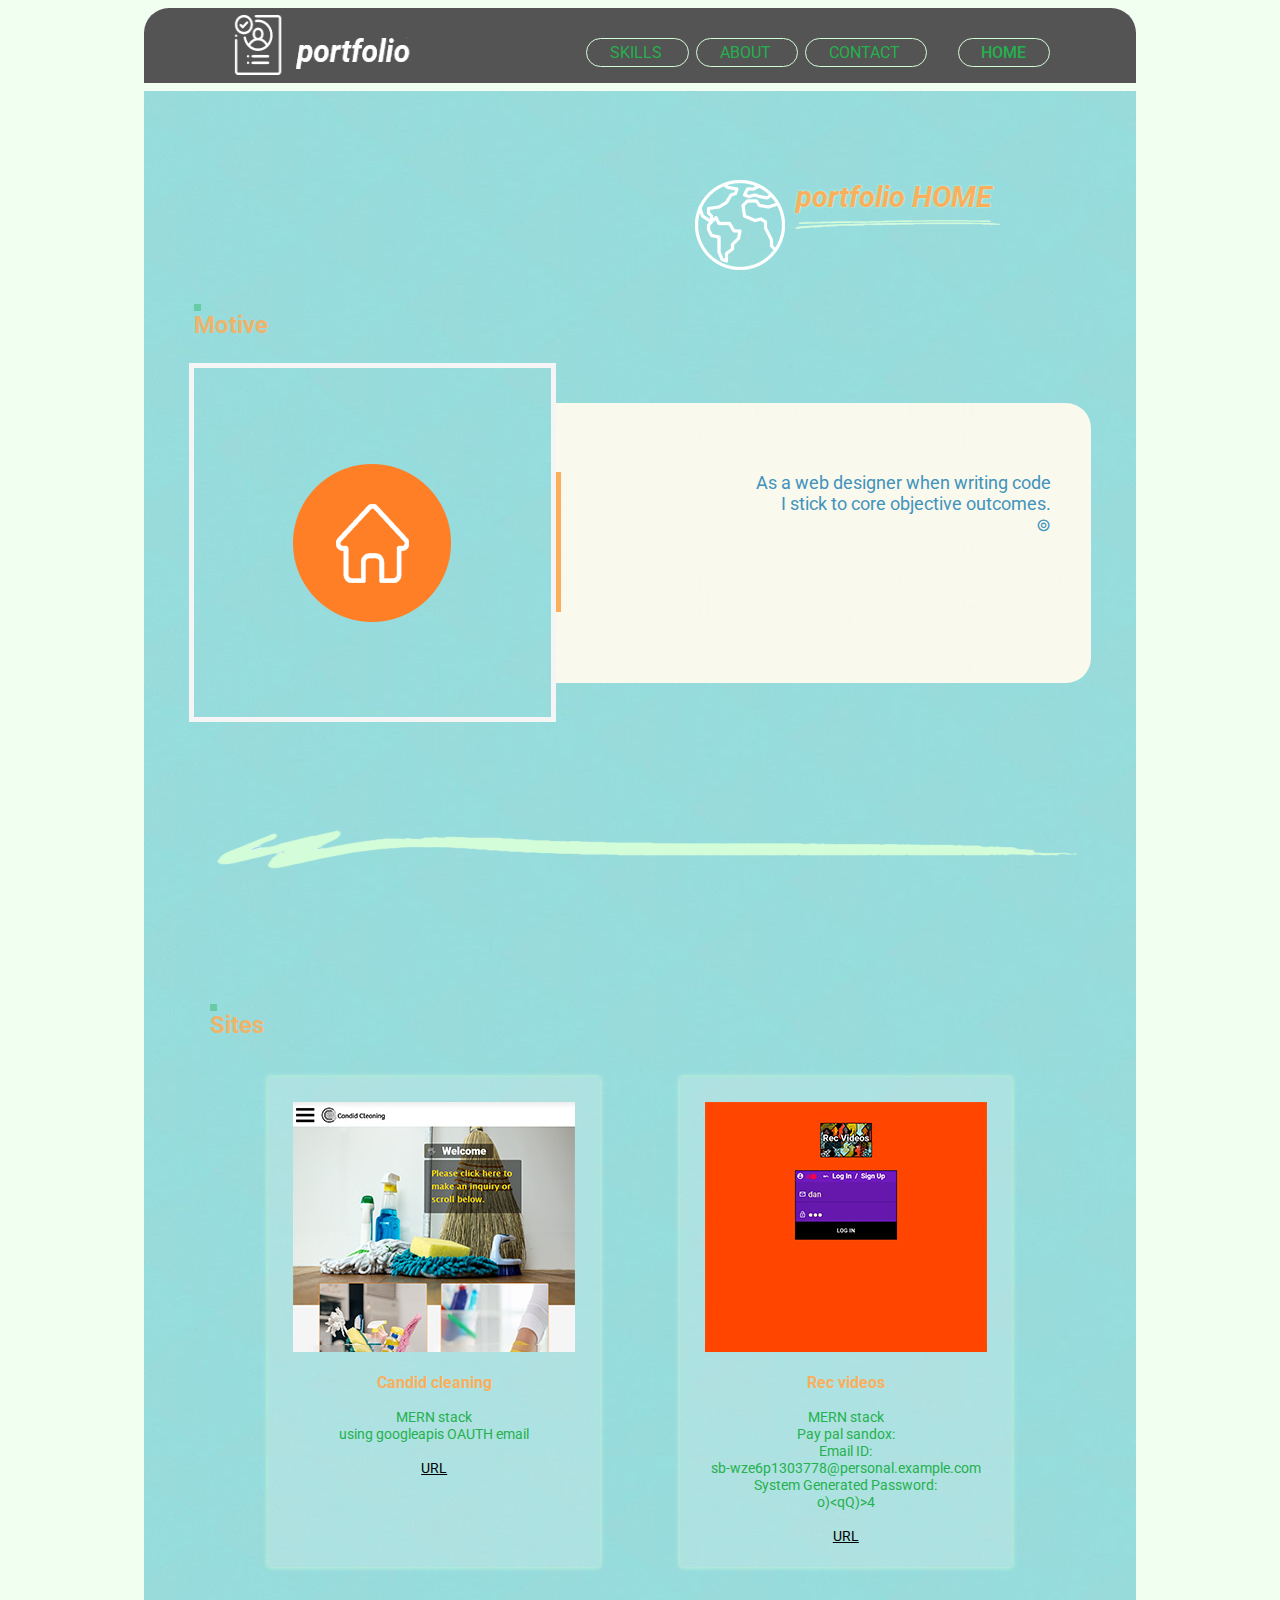
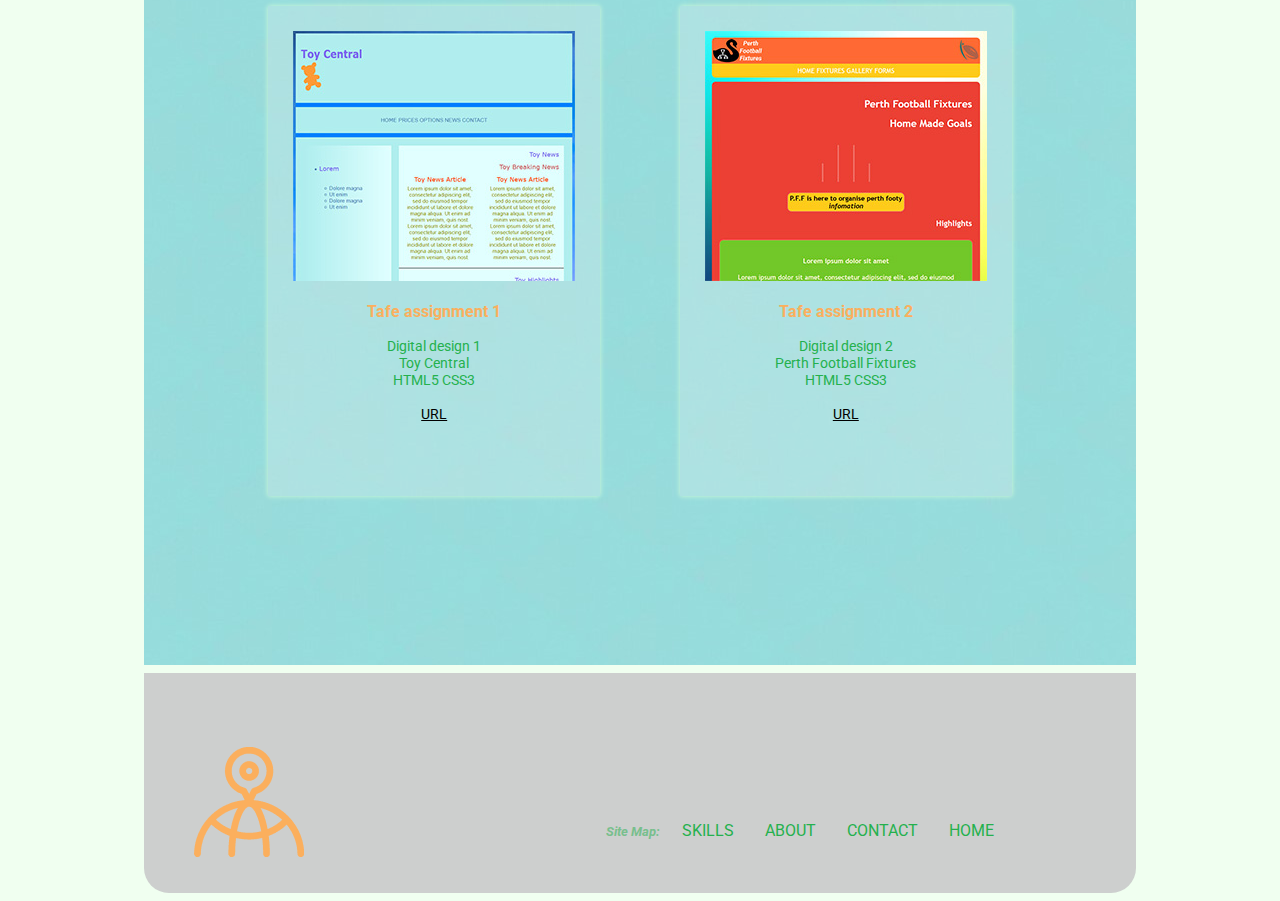
<file: index.html>
<!DOCTYPE html>

<html lang="en">

<head>

    <meta charset="utf-8">
    <meta name="description" content="Web Design Portfolio">
    <meta name="viewport" content="width=device-width, initial-scale=1.0">
    <title> Portfolio </title>
    <link rel="stylesheet" href="css/template.css" type="text/css">
    <link rel="stylesheet" href="css/styles.css" type="text/css">
    <link rel="stylesheet" href="https://fonts.googleapis.com/css2?family=Roboto">

</head>

<body>

    <div class="outer">

        <header>

            <span role="img" aria-label="logo" class="logo"></span>

            <span role="img" aria-label="logo-text" class="logo-text"></span>

            <nav>

                <ul>
                    <li>
                        <p> MENU </p>
                        <ul>
                            <li> <a href="./skills.html"> SKILLS </a> </li>
                            <li> <a href="./about.html"> ABOUT </a> </li>
                            <li> <a href="./index.php"> CONTACT </a> </li>
                            <li class="lihome">
                                <h1>
                                    <a href="./index.html">
                                        HOME
                                    </a>
                                </h1>
                            </li>
                        </ul>
                    </li>
                </ul>
                
                <br class="clearfloat" />
            </nav>

            <br class="clearfloat" />
        </header>

        <main>

            <section class="m-logo">

                <span role="img" aria-label="globe" class="m-logo-globe"></span>

                <h2>portfolio HOME</h2>

                <span role="img" aria-label="divider" class="m-logo-divider"></span>

                <br class="clearfloat" />
            </section>

            <section class="template">

                <h3>Motive</h3>

                <span class="template-img-cont">

                    <span role="img" aria-label="turn ideas into reality" class="template-img"></span>

                </span>

                <div class="template-p-cont">

                    <span class="template-p-img"></span>

                    <p class="template-p">
                        As a web designer when writing code
                        <br>
                        I stick to core objective outcomes.
                        <br>
                        &ocir;
                        <br>
                        <br>
                        <br>
                        <br>
                        <br>
                        The code requirements are:
                        <br>
                        <br>
                        &bull; Secuer &amp; Bug Free
                        <br>
                        &#x2713;
                        &cross;
                        <br>
                        <br>
                        <br>
                        &bull; Semantic &amp; Recyclable &amp; Responsive
                        <br>
                        &#x225B;
                        &#9850;
                        &#174;
                        <br>
                        <br>
                        <br>
                        &bull; Balanced Composition
                        <br>
                        &divide;
                        <br>
                        <br>
                    </p>

                </div>

                <br class="clearfloat" />
            </section>

            <span role="img" aria-label="divider" class="template-divider"></span>

            <section id="site">

                <h3>Sites</h3>

                <figure>

                    <img src="images/home/candid.jpg" alt="candid cleaning">

                    <figcaption>
                        <br>
                        <h4>
                            Candid cleaning
                        </h4>
                        <br>
                        MERN stack
                        <br>
                        using googleapis OAUTH email
                        <br>
                        <br>
                        <a target="candid" href="https://candidcleaning.com.au">
                            URL
                        </a>
                    </figcaption>

                </figure>

                <figure>

                    <img src="images/home/rec.jpg" alt="rec videos">

                    <figcaption>
                        <br>
                        <h4>
                            Rec videos
                        </h4>
                        <br>
                        MERN stack
                        <br>
                        Pay pal sandox:
                        <br>
                        Email ID:
                        <br>
                        sb-wze6p1303778@personal.example.com
                        <br>
                        System Generated Password:
                        <br>
                        o)&lt;qQ)&gt;4
                        <br>
                        <br>
                        <a target="rec" href="https://rec.videos.sunnytemp.live/">
                            URL
                        </a>
                    </figcaption>

                </figure>

                <figure>

                    <img src="images/home/tafe.jpg" alt="tafe 1">

                    <figcaption>
                        <br>
                        <h4>
                            Tafe assignment 1
                        </h4>
                        <br>
                        Digital design 1
                        <br>
                        Toy Central
                        <br>
                        HTML5 CSS3
                        <br>
                        <br>
                        <a target="tafe1" href="https://tafedig.sunnytemp.live/">
                            URL
                        </a>
                    </figcaption>

                </figure>

                <figure>

                    <img src="images/home/pff.jpg" alt="tafe 1">

                    <figcaption>
                        <br>
                        <h4>
                            Tafe assignment 2
                        </h4>
                        <br>
                        Digital design 2
                        <br>
                        Perth Football Fixtures
                        <br>
                        HTML5 CSS3
                        <br>
                        <br>
                        <a target="tafe2" href="../pff/index.html">
                            URL
                        </a>
                    </figcaption>

                </figure>

                <br class="clearfloat" />
            </section>

            <br class="clearfloat" />
        </main>

        <footer>

            <span role="img" aria-label="web logo"></span>

            <ul>
                <li class="sm">
                    <h5>Site Map:</h5>
                </li>
                <li> <a href="./skills.html"> SKILLS </a> </li>
                <li> <a href="./about.html"> ABOUT </a> </li>
                <li> <a href="./index.php"> CONTACT </a> </li>
                <li class="lihome"> 
                    <a href="./index.html"> HOME </a>
                 </li>
            </ul>

        </footer>

    </div>

</body>

</html>
</file>
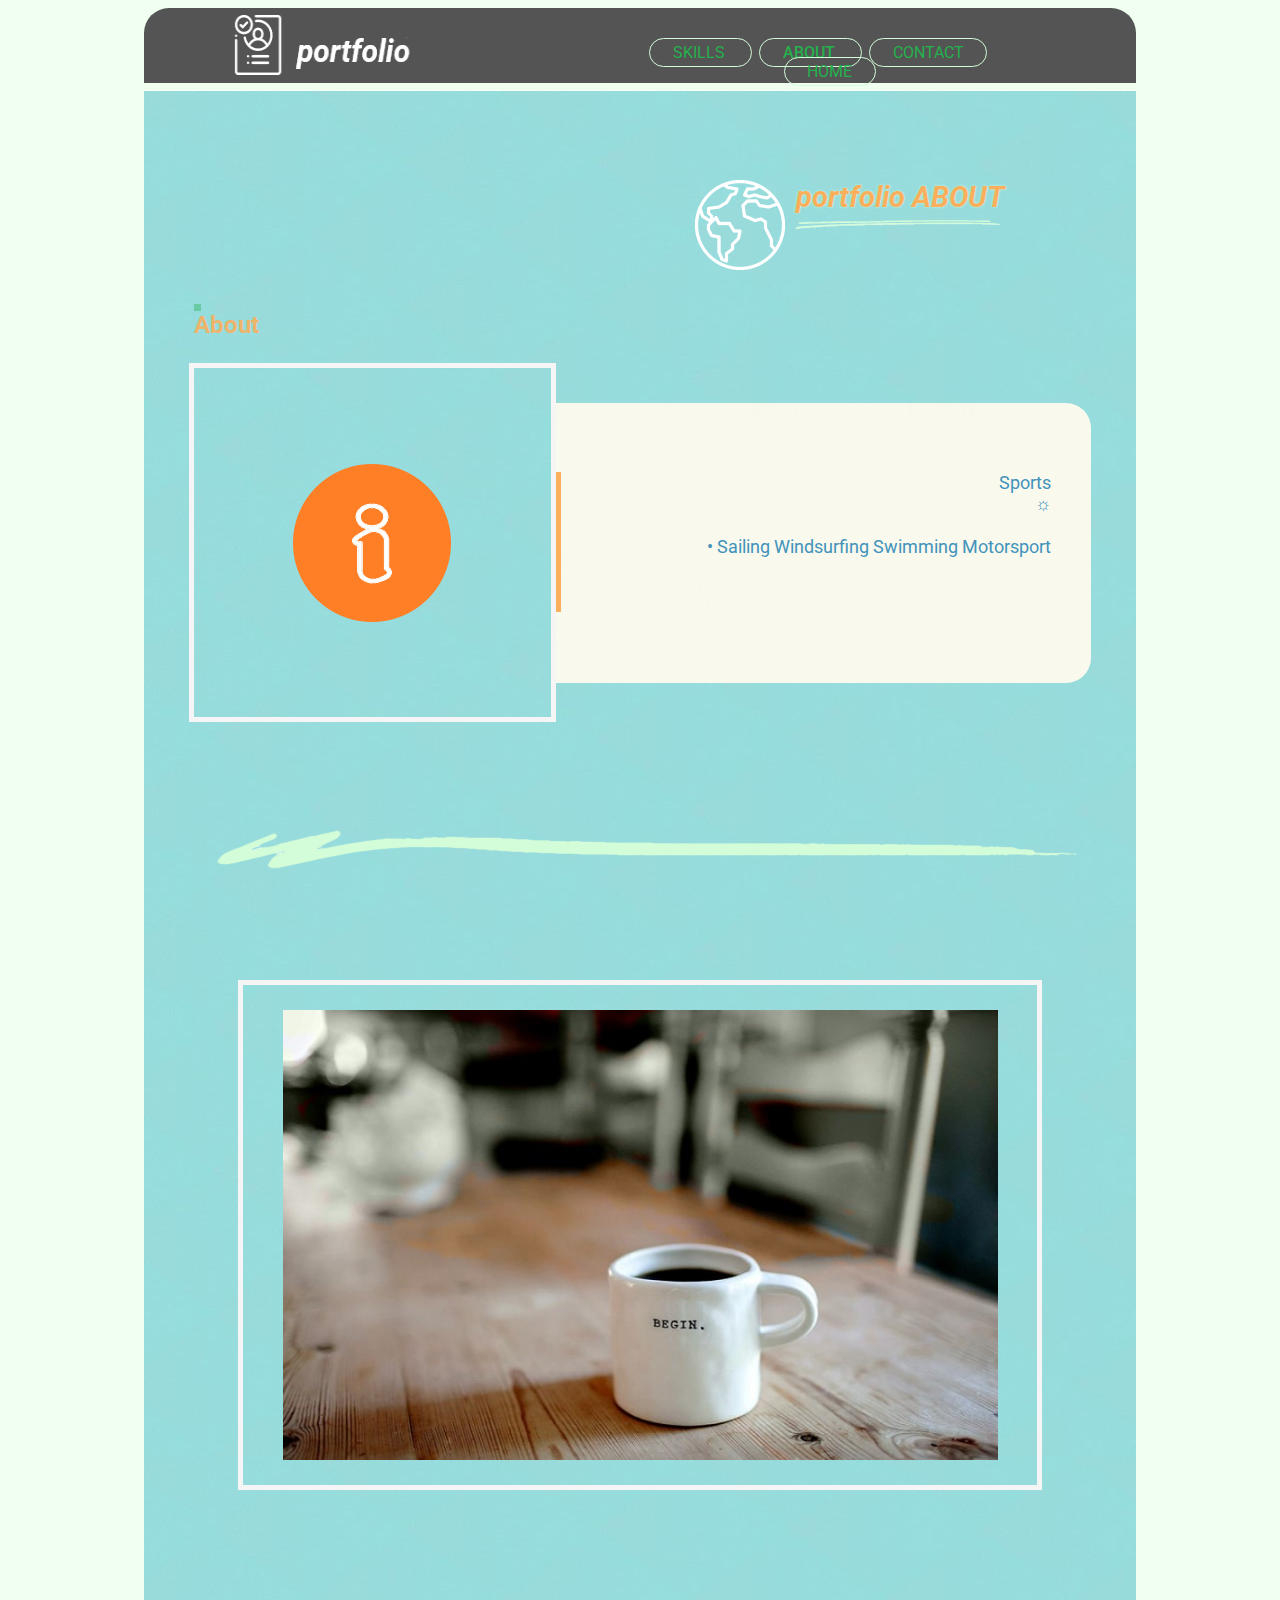
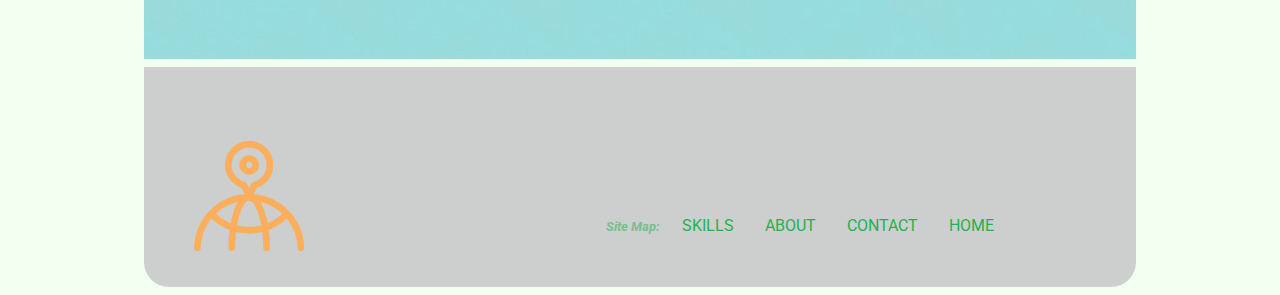
<file: about.html>
<!DOCTYPE html>

<html lang="en">

<head>

    <meta charset="utf-8">
    <title> Portfolio </title>
    <meta name="viewport" content="width=device-width, initial-scale=1.0">
    <link rel="stylesheet" href="css/template.css" type="text/css">
    <link rel="stylesheet" href="css/about.css" type="text/css">
    <link rel="stylesheet" href="https://fonts.googleapis.com/css2?family=Roboto">


</head>

<body>

    <div class="outer">

        <header>

            <span role="img" aria-label="logo" class="logo"></span>

            <span role="img" aria-label="logo-text" class="logo-text"></span>

            <nav>

                <ul>
                    <li>
                        <p> MENU </p>
                        <ul>
                            <li> <a href="./skills.html"> SKILLS </a> </li>
                            <li>
                                <h1>
                                    <a href="./about.html">
                                        ABOUT
                                    </a>
                                </h1>
                            </li>
                            <li> <a href="./index.php"> CONTACT </a> </li>
                            <li class="lihome">
                                <a href="./index.html"> HOME </a>
                            </li>
                        </ul>
                    </li>
                </ul>

                <br class="clearfloat" />
            </nav>

            <br class="clearfloat" />
        </header>

        <main>

            <section class="m-logo">

                <span role="img" aria-label="globe" class="m-logo-globe"></span>

                <h2>portfolio ABOUT</h2>

                <span role="img" aria-label="divider" class="m-logo-divider"></span>

                <br class="clearfloat" />
            </section>

            <section class="template">

                <h3>About</h3>

                <span class="template-img-cont">

                    <span role="img" aria-label="think outside the box" class="template-img"></span>

                </span>

                <div class="template-p-cont">

                    <span class="template-p-img"></span>

                    <p class="template-p">                  
                        Sports
                        <br>
                        &#x263C;                    
                        <br>
                        <br>                        
                        &bull; Sailing Windsurfing Swimming Motorsport
                        <br>                   
                        <br>
                        <br>
                        <br>
                        Passtimes
                        <br>
                        &#x2941;                                       
                        <br>
                        <br> 
                        &bull; Fitness Socializing Study
                        <br>                   
                        <br>
                        <br>
                        <br>
                        Hobbies
                        <br>
                        &#x2685;                                          
                        <br>
                        <br> 
                        &bull; Music Reading Games Pets
                        <br>                      
                        <br>
                        <br>
                        <br>
                        Certifications
                        <br>
                        &#x272A;                                        
                        <br>
                        <br> 
                        &bull; Certificate
                        <br>
                        Technical University of Munich 
                        <br>                    
                        Make Your Own App 2020
                        <br>
                        <br> 
                        &bull; Currently enrolled at Tafe in 
                        <br> 
                        Certificate 4 Web Based Technologies
                        <br>                     
                        <br>
                        <br>
                        <br>
                        Experience
                        <br>
                        &#x2616;                                         
                        <br>
                        <br> 
                        &bull; Eight years in an 
                        <br>
                        Iron Ore Technician and 
                        <br> 
                        Storage role. Performing  
                        <br>                        
                        sample prep, driving 
                        <br>
                        forklift's and C class
                        <br>
                        vehicles and managing stores. 
                        <br>
                        <br>    
                    </p>

                </div>

                <br class="clearfloat" />
            </section>

            <span role="img" aria-label="divider" class="template-divider"></span>

            <span role="img" aria-label="coffe" class="template-img-bottom"></span>

            <br class="clearfloat" />
        </main>


        <footer>

            <span role="img" aria-label="web logo"></span>

            <ul>
                <li class="sm">
                    <h5>Site Map:</h5>
                </li>
                <li> <a href="./skills.html"> SKILLS </a> </li>
                <li> <a href="./about.html"> ABOUT </a> </li>
                <li> <a href="./index.php"> CONTACT </a> </li>
                <li class="lihome"> 
                    <a href="./index.html"> HOME </a> 
                </li>
            </ul>

        </footer>

    </div>

</body>

</html>
</file>
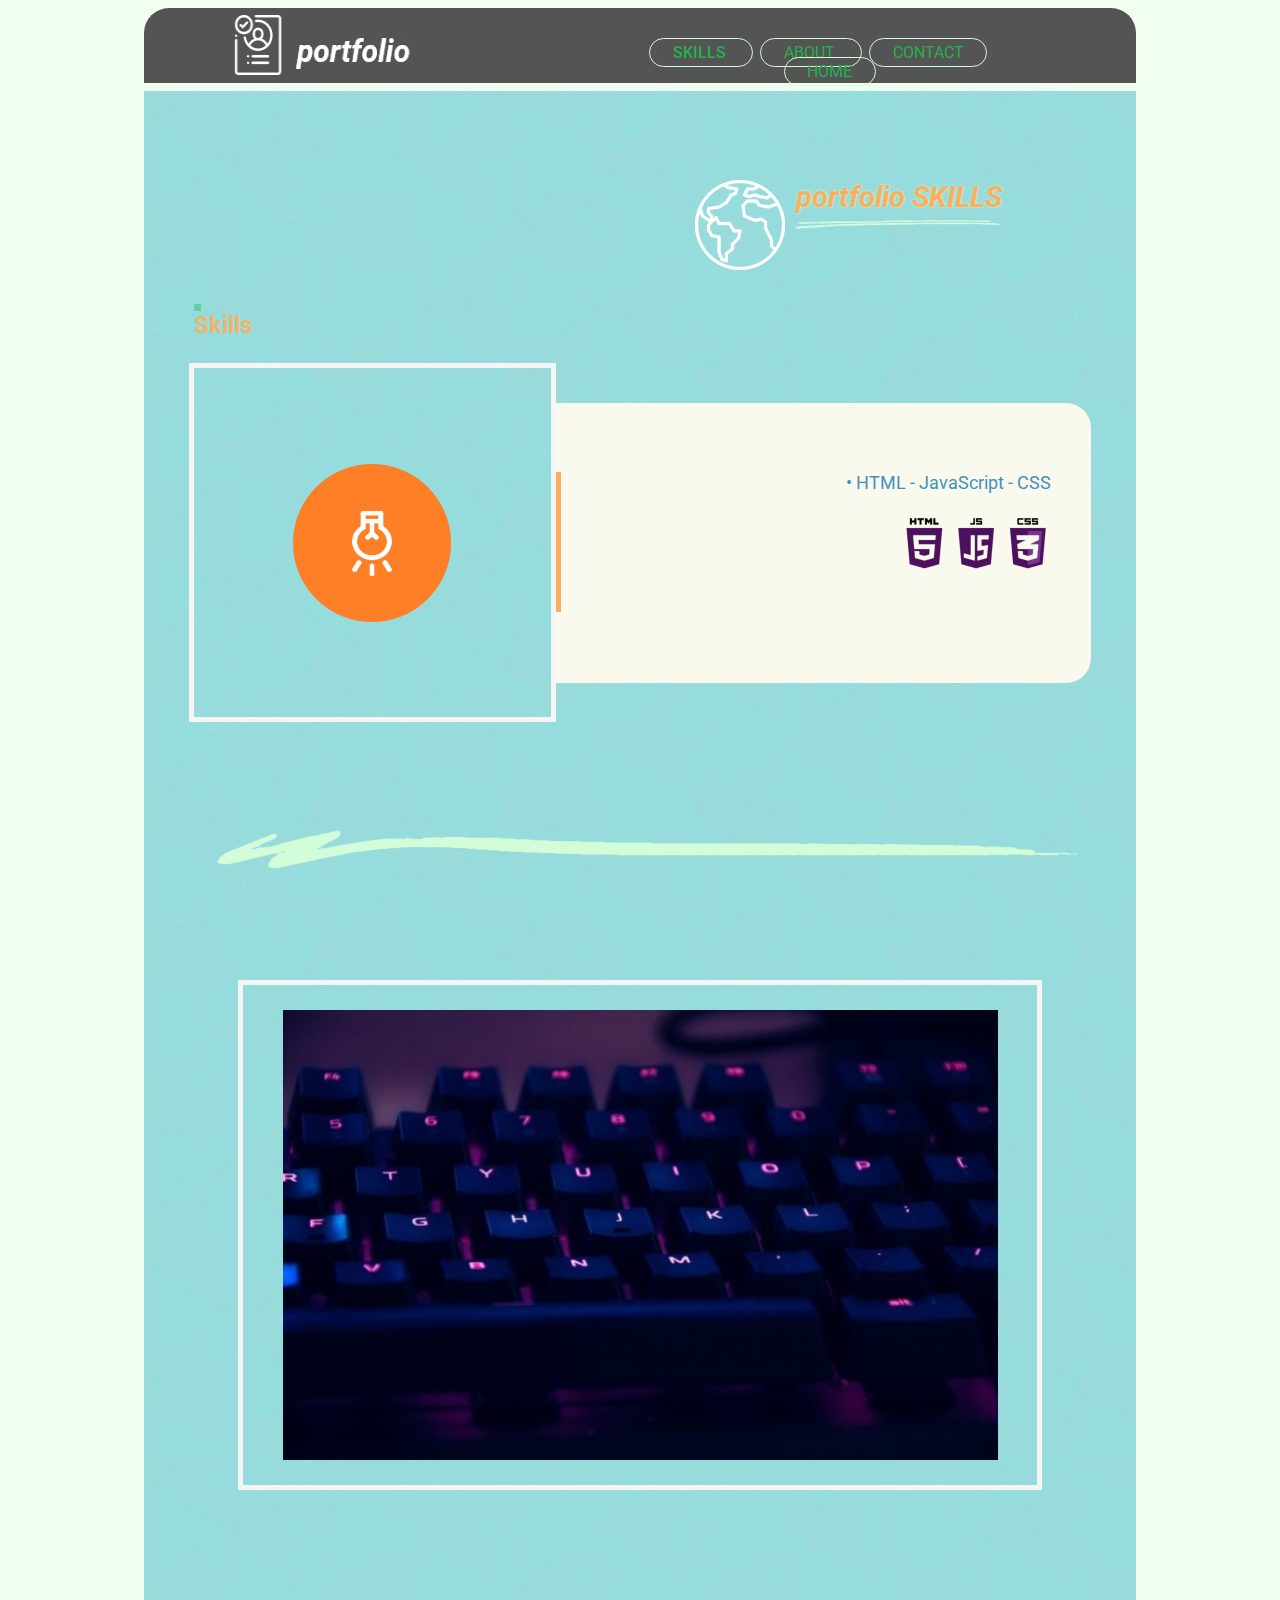
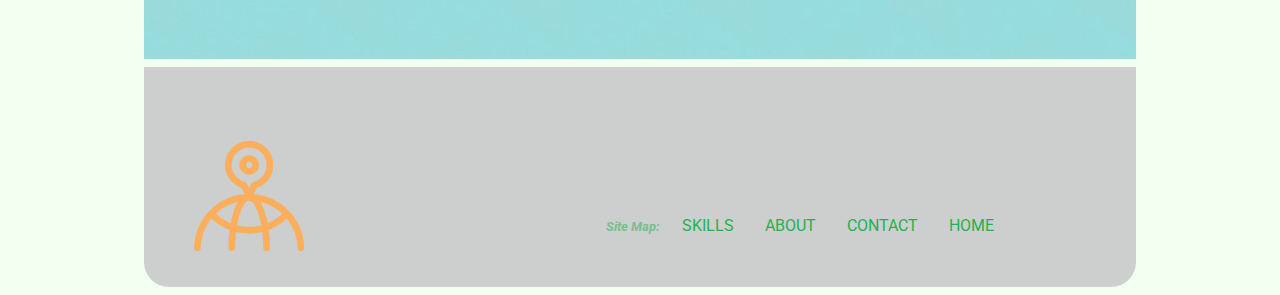
<file: skills.html>
<!DOCTYPE html>

<html lang="en">

<head>

    <meta charset="utf-8">
    <meta name="viewport" content="width=device-width, initial-scale=1.0">
    <title> Portfolio </title>
    <link rel="stylesheet" href="css/template.css" type="text/css">
    <link rel="stylesheet" href="css/skills.css" type="text/css">
    <link rel="stylesheet" href="https://fonts.googleapis.com/css2?family=Roboto">

</head>

<body>

    <div class="outer">

        <header>

            <span role="img" aria-label="logo" class="logo"></span>

            <span role="img" aria-label="logo-text" class="logo-text"></span>

            <nav>

                <ul>
                    <li>
                        <p> MENU </p>
                        <ul>
                            <li>
                                <h1>
                                    <a href="./skills.html">
                                        SKILLS
                                    </a>
                                </h1>
                            </li>
                            <li> <a href="./about.html"> ABOUT </a> </li>
                            <li> <a href="./index.php"> CONTACT </a> </li>
                            <li class="lihome">
                                <a href="./index.html"> HOME </a>
                            </li>
                        </ul>
                    </li>
                </ul>

                <br class="clearfloat" />
            </nav>

            <br class="clearfloat" />
        </header>

        <main>

            <section class="m-logo">

                <span role="img" aria-label="globe" class="m-logo-globe"></span>

                <h2>portfolio SKILLS</h2>

                <span role="img" aria-label="divider" class="m-logo-divider"></span>

                <br class="clearfloat" />
            </section>

            <section class="template">

                <h3>Skills</h3>

                <span class="template-img-cont">

                    <span role="img" aria-label="skills img" class="template-img"></span>

                </span>

                <div class="template-p-cont">

                    <span class="template-p-img"></span>

                    <p class="template-p">
                        &bull; HTML - JavaScript - CSS
                        <br>
                        <br>
                        <img src="images/skills/pngwave.png" alt="HTML JS CSS">
                        <br>
                        <br>
                        <br>
                        &bull; Create React App - Angular
                        <br>
                        <br>
                        <img src="images/skills/react.png" alt="Create React App">
                        <img src="images/skills/angular.png" alt="Angular">
                        <br>
                        <br>
                        <br>
                        &bull; Photoshop
                        <br>
                        <br>
                        <img src="images/skills/ps.png" alt="Photoshop">
                        <br>
                        <br>
                        <br>
                        &bull; NodeJs - PHP
                        <br>
                        <br>
                        <img src="images/skills/nodejs.png" alt="NodeJs">
                        <img src="images/skills/php.png" alt="PHP">
                        <br>
                        <br>
                        <br>
                        &bull; Apache - Nginx - Ubuntu Linux
                        <br>
                        <br>
                        <img src="images/skills/apche.png" alt="Apache">
                        <img src="images/skills/nginx.png" alt="Nginx">
                        <img src="images/skills/unbu.png" alt="Ubuntu">
                        <br>
                        <br>
                        <br>
                        &bull; Virtual Machine Cloud Hosting
                        <br>
                        <br>
                        <img src="images/skills/cloud.png" alt="Cloud Hosting">
                        <br>
                        <br>
                        <br>
                        &bull; SQL - MongoDB
                        <br>
                        <br>
                        <img src="images/skills/sql.png" alt="MY SQL">
                        <img src="images/skills/mongo.png" alt="MongoDB">
                        <br>
                        <br>
                    </p>

                </div>

                <br class="clearfloat" />
            </section>

            <span role="img" aria-label="divider" class="template-divider"></span>

            <span role="img" aria-label="keyboard img" class="template-img-bottom"></span>

            <br class="clearfloat" />
        </main>


        <footer>

            <span role="img" aria-label="web logo"></span>

            <ul>
                <li class="sm">
                    <h5>Site Map:</h5>
                </li>
                <li> <a href="./skills.html"> SKILLS </a> </li>
                <li> <a href="./about.html"> ABOUT </a> </li>
                <li> <a href="./index.php"> CONTACT </a> </li>
                <li class="lihome">
                     <a href="./index.html"> HOME </a> 
                </li>
            </ul>

        </footer>

    </div>

</body>

</html>
</file>
<file: css/template.css>
@charset "utf-8";
/* GLOBAL */

body {
  font-family: "Roboto", sans-serif;
  background-color: honeydew;
}

.outer {
  max-width: 992px;
  margin: auto;
}

h1 {
  display: inline;
  font-size: medium;
  margin: 0;
  padding: 0;
  font-weight: 500;
}

h2 {
  display: inline;
  color: rgb(251, 175, 93);
  font-size: 1.8em;
  margin: 0;
  padding: 0;
}

h3 {
  color: rgba(251, 175, 93, 0.9);
  font-size: x-large;
  width: 7.5px;
  border-top: 7.5px solid rgba(36, 177, 77, 0.4);
}

h5 {
  display: inline;
  font-size: small;
  color: rgb(36, 177, 77);
  font-style: italic;
  opacity: 0.5;
}

.clearfloat {
  font-size: 0px;
  margin: 0px;
  padding: 0px;
  clear: both;
  float: none;
  height: 0px;
  width: 0px;
  border: 0px none;
  line-height: 0px;
}

/* HEADER */

header {
  width: 100%;
  background-image: url(../images/template/head-back.jpg);
  background-size: 100% 100%;
  height: 75px;
  border-bottom: 8px solid honeydew;
  border-top-left-radius: 25px;
  border-top-right-radius: 25px;
  display: flex;
}

.logo {
  height: 75px;
  width: 260px;
  margin-left: 5%;
  background-image: url(../images/template/logotext.png);
  background-size: 100% 100%;
  background-repeat: no-repeat;
  position: relative;
}

.logo-text {
  display: none;
  height: 75px;
  width: 123px;
  background-image: url(../images/template/textonly.png);
  background-size: 100% 100%;
  background-repeat: no-repeat;
  position: relative;
}

nav {
  margin: 3.5% 8.3% 2.5% 13%;
  width: 47.5%;
  height: auto;
}

/* UL */

nav ul {
  margin: 0;
  padding: 0;
  list-style-type: none;
  text-align: center;
}

nav ul p {
  display: none;
  cursor: pointer;
  color: rgb(36, 177, 77);
  margin: 0 0 30px 0;
}

nav ul li ul li,
footer ul li {
  display: inline;
}

nav .lihome {
  margin: 0 0 0 5%;
}

nav ul li ul li a,
footer ul li a {
  background-color: transparent;
  color: rgb(36, 177, 77);
  margin: 0.75%;
  text-decoration: none;
}

nav ul li ul li a {
  padding: 4px 22.5px;
  border: 1px solid rgb(211, 252, 216);
  border-radius: 25px;
}

footer ul li a {
  padding: 4px 10px;
}

footer ul {
  text-align: center;
  width: 47.5%;
  padding: 0;
  margin: 15% 9.4% 5% 27%;
  list-style-type: none;
}

footer .lihome {
  margin: 0;
}

.sm {
  padding-right: 1%;
}

nav ul li ul li a:hover,
footer ul li a:hover,
nav ul p:hover {
  color: rgb(251, 175, 93);
}

/* MAIN */

main {
  position: relative;
  width: 100%;
}

main::after {
  content: "";
  background-image: url(../images/template/back.jpg);
  opacity: 1;
  top: 0;
  left: 0;
  bottom: 0;
  right: 0;
  position: absolute;
  z-index: -999;
}

.m-logo {
  position: relative;
  display: block;
  margin: auto auto 3% 55.5%;
  padding-top: 9%;
  width: 44.5%;
}

.m-logo-globe {
  display: inline-block;
  background-image: url(../images/template/globe.png);
  background-size: 90px 90px;
  height: 90px;
  width: 90px;
}

.m-logo h2 {
  display: inline-block;
  font-style: oblique;
  margin-left: 2.5%;
  position: absolute;
  text-shadow: 0 0 2.5px rgb(211, 252, 216);
}

.m-logo-divider {
  display: block;
  position: absolute;
  height: 9px;
  width: 205px;
  bottom: 45px;
  left: 100px;
  background-image: url(../images/template/logo-main-underline.png);
  background-size: 100% 100%;
  background-repeat: no-repeat;
}

/* TEMPLATE */

.template h3 {
  margin-left: 5%;
}

.template-img-cont {
  width: calc(992px - 73.991%);
  height: 250px;
  display: inline-block;
  margin-left: calc(987px - 95%);
  border: 5px solid whitesmoke;
  padding: 5%;
}

.template-p-cont {
  height: 280px;
  width: calc(992px - 46.02%);
  float: right;
  margin: 4% calc(987px - 95%) 0 0;
  border-top-right-radius: 25px;
  border-bottom-right-radius: 25px;
  background-image: url(../images/template/text.jpg);
  background-size: 100% 100%;
}

.template-p {
  height: 50%;
  margin: 13% 0;
  padding: 0 40px;
  color: rgb(65, 147, 188);
  border-left: 5px solid rgb(251, 175, 93);
  text-align: right;
  overflow-y: auto;
  overflow-x: hidden;
  /*  scrollbar color and scrollbar width and overflow-y overlay will not validate */
  overflow-y: overlay;
  scrollbar-color: black rgb(251, 175, 93);
  scrollbar-width: thin;
  font-size: large;
  word-wrap: break-word;
}

.template-p-img {
  width: 25px;
  height: 25px;
  background-image: url(../images/template/equal0.png);
  background-size: 25px 25px;
  background-repeat: no-repeat;
  background-position: center;
  display: none;
  opacity: 0.3;
  position: absolute;
  right: 12px;
  top: 57.5px;
  z-index: 999;
}

/* -webkit-scrollbar will not validate  */

.template-p::-webkit-scrollbar {
  width: 7px;
}

.template-p::-webkit-scrollbar-thumb {
  background: rgb(251, 175, 93);
}

.template-p::-webkit-scrollbar-track {
  background: black;
}

.template-p::-webkit-scrollbar-thumb:hover {
  background: rgb(251, 175, 93);
}

.template-divider {
  background-image: url(../images/template/div1.png);
  background-size: 100% 100%;
  background-repeat: no-repeat;
  margin: 7.5% auto;
  width: 90.021%;
  height: 109px;
  display: block;
}

/* FOOTER */

footer {
  height: 220px;
  background-image: url(../images/template/foot-back.jpg);
  background-size: 100% 100%;
  border-top: 8px solid honeydew;
  border-bottom-left-radius: 25px;
  border-bottom-right-radius: 25px;
  display: flex;
}

footer span {
  height: 110px;
  width: 110px;
  margin-top: 7.5%;
  margin-left: 5%;
  background-image: url(../images/template/sitemap.png);
  background-size: 100% 100%;
  background-repeat: no-repeat;
}

/* RESPONSIVE */

@media only screen and (max-width: 1024px) {
  header {
    flex-direction: column;
    height: initial;   
  }
  .logo {
    display: none; 
  }
  .logo-text {
    display: block;
    margin: auto;
  }
  nav {
    margin: auto;
    width: 100%;
  }
  nav ul li p {
    display: block;
  }
  nav ul li ul {
    display: none;
  }
  nav ul li:hover ul {
    display: block;
  }
  nav ul li ul {
    width: 100%;
    margin: auto;
  }
  nav ul li ul li {
    line-height: 35px;
    padding: 0;
  }
  nav ul li ul li a {
    width: 30%;
    display: inline-block;
    border-radius: 0;
    font-size: 0.92em;
  }
  footer ul li a {
    display: inline;
    border-radius: 0;
    margin: 0;
    padding: 4px 0;
    font-size: smaller;
  }
  nav .lihome,
  footer .lihome {
    margin: auto;
  }
  .m-logo {
    margin-left: 7.5%;
    width: 92.5%;
  }
  .m-logo-globe {
    background-size: 45px 45px;
    height: 45px;
    width: 45px;
  }
  .m-logo h2 {
    font-size: x-large;
    text-shadow: none;
    bottom: 25px;
  }
  .m-logo-divider {
    display: none;
  }
  .template h3 {
    font-size: medium;
  }
  .template-img-cont {
    display: block;
    margin: auto auto 5% auto;
    width: 168px;
    height: 163px;
    border: none;
    padding: 0;
  }
  .template-p-cont {
    width: 100%;
    height: 140px;
    border-top-right-radius: 0;
    border-bottom-right-radius: 0;
    margin: auto;
    border-top: 5px solid rgb(251, 175, 93);
    position: relative;
  }
  .template-p {
    text-align: center;
    display: block;
    height: calc(100% - 45px);
    border-left: none;
    border-top: 2.5px solid rgba(154, 218, 218, 0.4);
    border-bottom: 2.5px solid rgba(154, 218, 218, 0.4);
    margin: 10px auto;
    padding: 10px 5% 10px 5%;
    font-size: initial;
  }
  .template-p-img {
    display: inline-block;
  }
  footer {
    flex-direction: column;
  }
  footer span {
    display: block;
    margin: auto auto 2% auto;
    position: relative;
    top: 25px;
    transform: scale(0.75);
  }
  footer ul {
    display: block;
    margin: auto;
    width: 100%;
  }
  .sm {
    display: none;
  }
}

@media only screen and (max-width: 320px) {
  .m-logo h2 {
    font-size: medium;
  }
}

@media only screen and (max-width: 240px) {
  .m-logo h2 {
    font-size: smaller;
  }
}

/* ANIMATION */

header span {
  animation: slideIn 1.5s ease-in-out;
}

main::after,
header nav {
  animation: fadeInBack 0.75s ease-in-out;
}

@keyframes fadeInBack {
  0% {
    opacity: 0;
  }
  25% {
    opacity: 0.25;
  }
  37.5% {
    opacity: 0.357;
  }
  50% {
    opacity: 0.5;
  }
  75% {
    opacity: 0.75;
  }
  87.5% {
    opacity: 0.875;
  }
  100% {
    opacity: 1;
  }
}

@keyframes slideIn {
  0% {
    top: -75px;
    transform: scale(0.5);
  }
  100% {
    top: 0;
  }
}
</file>
<file: css/styles.css>
@charset "utf-8";
/* GLOBAL */

.template-img {
  background-image: url(../images/home/home.png);
  background-size: cover;
  background-position: center;
  background-repeat: no-repeat;
  height: 100%;
  width: 100%;
  display: inline-block;
}

/* site */

#site {
  padding-bottom: 125px;
  display: flex;
  justify-content: center;
  flex-wrap: wrap;
}

#site h3 {
  margin-left: 5%;
  margin-right: calc(95% - 40px);
  align-self: flex-start;
}

figure {
  align-self: flex-end;
  box-shadow: 0 0 5px rgb(211, 252, 216);
  width: 28.428%;
  font-size: 0.9em;
  height: 440px;
  text-align: center;
  padding: 2.5%;
  margin-bottom: 2.5%;
  color: rgb(36, 177, 77);
  background-color: rgba(245, 245, 245, 0.25);
}

figure img {
  width: 100%;
  height: 56.82%;
}

h4 {
  margin: 0;
  padding: 0;
  font-size: medium;
  color: rgb(251, 175, 93);
}

figcaption a {
  color: black;
}

figcaption a:hover {
  color: whitesmoke;
  text-decoration: none;
}

/* RESPONSIVE */

@media only screen and (max-width: 1024px) {
  #site {
    flex-direction: column;
    align-items: center;
    flex-wrap: nowrap;
  }
  #site h3 {
    align-self: initial;
    font-size: large;
  }
  figure {
    align-self: initial;
    padding: 2.5% 20%;
    height: initial;
    width: 40%;
    font-size: small;
  }
}

@media (max-width: 720px) {
  figure {
    width: 75%;
    padding: 2.5% 2.5%;
  }
}

@media (max-width: 320px) {
  figure {
    font-size: x-small;
  }
}

@media (max-width: 240px) {
  #site h4 {
    font-size: small;
  }
  figure {
    font-size: 0.525em;
  }
}
</file>
<file: css/about.css>
@charset "utf-8";
/* GLOBAL */

.template-img {
  background-image: url(../images/about/about.png);
  background-size: cover;
  background-position: center;
  background-repeat: no-repeat;
  height: 100%;
  width: 100%;
  display: inline-block;
}

.template-img-bottom {
  border: 5px solid whitesmoke;
  background-image: url(../images/about/aboutimg.jpg);
  background-size: 90% 90%;
  background-repeat: no-repeat;
  background-position: center;
  height: 500px;
  width: 80.041%;
  margin: auto auto 150px auto;
  display: block;
}

@media only screen and (max-width: 1024px) {
  .template-img-bottom {
    background-size: 88%;
    width: calc(70% - 10px);
    margin-bottom: 75px;
    padding: 22% 0 22% 0;
    height: initial;
  }
}

@media only screen and (max-width: 720px) and (orientation: portrait) {
  .template-img-bottom {
    width: 100%;
    padding: 32% 0 32% 0;
    border-left: 0;
    border-right: 0;
  }
}

@media only screen and (max-width: 320px) {
  .template-img-bottom {
    width: 100%;
    padding: 32% 0 32% 0;
    border-left: 0;
    border-right: 0;
  }
}
</file>
<file: css/skills.css>
@charset "utf-8";
/* GLOBAL */

.template-img {
  background-image: url(../images/skills/skills.png);
  background-size: cover;
  background-position: center;
  background-repeat: no-repeat;
  height: 100%;
  width: 100%;
  display: inline-block;
}

.template-img-bottom {
  border: 5px solid whitesmoke;
  background-image: url(../images/skills/skillsimg.jpg);
  background-size: 90% 90%;
  background-repeat: no-repeat;
  background-position: center;
  height: 500px;
  width: 80.041%;
  margin: auto auto 150px auto;
  display: block;
}

@media only screen and (max-width: 1024px) {
  .template-img-bottom {
    background-size: 88%;
    width: calc(70% - 10px);
    margin-bottom: 75px;
    padding: 22% 0 22% 0;
    height: initial;
  }
}

@media only screen and (max-width: 720px) and (orientation: portrait) {
  .template-img-bottom {
    width: 100%;
    padding: 32% 0 32% 0;
    border-left: 0;
    border-right: 0;
  }
}

@media only screen and (max-width: 320px) {
  .template-img-bottom {
    width: 100%;
    padding: 32% 0 32% 0;
    border-left: 0;
    border-right: 0;
  }
}
</file>
